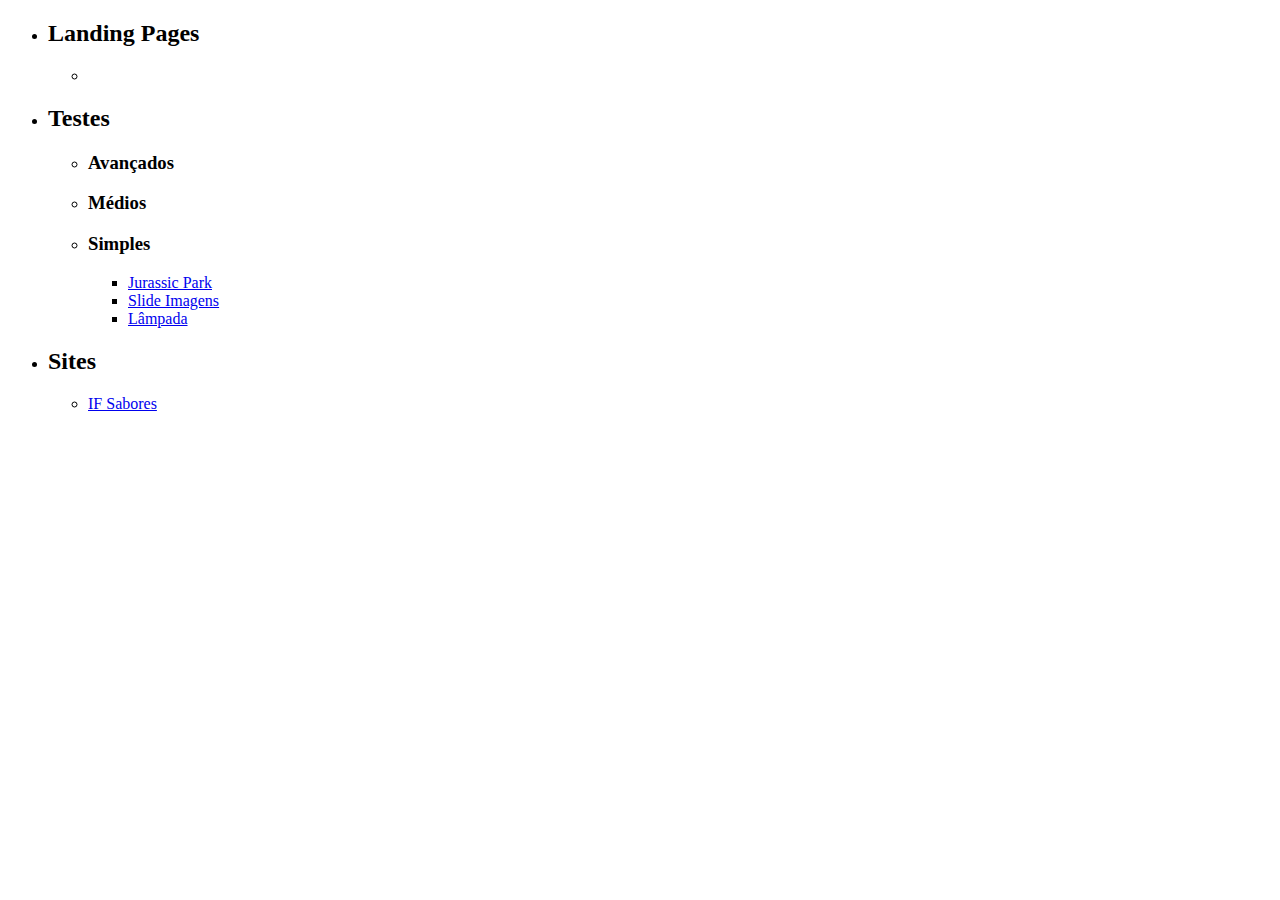
<file: index.html>
<!DOCTYPE html>
<html lang="en">
<head>
    <meta charset="UTF-8">
    <meta name="viewport" content="width=device-width, initial-scale=1.0">
    <title>Document</title>
</head>
<body>
    <ul>
        <li>
            <h2>Landing Pages</h2>
            <ul>
                <li></li>
            </ul>
        </li>
        <li>
            <h2>Testes</h2>
            <ul>
                <li>
                    <h3>Avançados</h3>
                </li>
                <li>
                    <h3>Médios</h3>
                </li>
                <li>
                    <h3>Simples</h3>
                    <ul>
                        <li><a href="testes/simples/css-jurassicPark/index.html">Jurassic Park</a></li>
                        <li><a href="testes/simples/css-slideImagens/index.html">Slide Imagens</a></li>
                        <li><a href="testes/simples/javaScript-lampada/index.html">Lâmpada</a></li>
                    </ul>
                </li>
            </ul>
        </li>
        <li>
            <h2>Sites</h2>
            <ul>
                <li><a href="sites/IF Sabores/index.html">IF Sabores</a></li>
            </ul>
        </li>
    </ul>
</body>
</html>
</file>
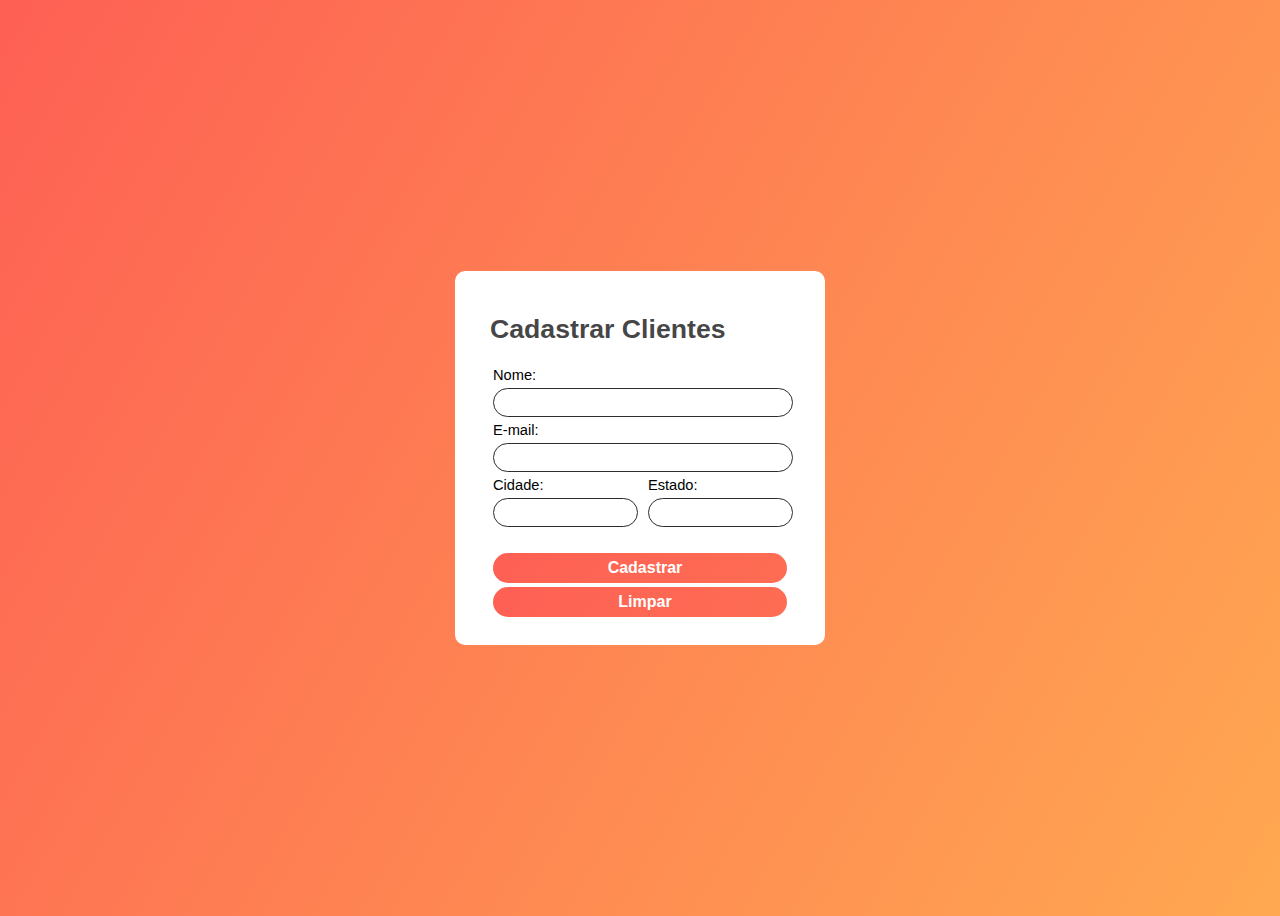
<file: cadastro-clientes/index.html>
<!DOCTYPE html>
<html lang="pt-br">
<head>
    <meta charset="UTF-8">
    <meta name="viewport" content="width=device-width, initial-scale=1.0">
    <title>Cadastro de Clientes</title>
    <link rel="stylesheet" href="css/style.css">
</head>
<body>
    <div class="principal">
        <form action="cad_cliente.php" method="POST">
            <h1>Cadastrar Clientes</h1>

            <table>
                <tr><td colspan="2"><label for="txtNome">Nome:</label></td></tr>
                <tr><td colspan="2"><input type="text" name="nome" id="txtNome" maxlength="100" required></td></tr>
                <tr><td colspan="2"><label for="txtEmail">E-mail:</label></td></tr>
                <tr><td colspan="2"><input type="email" name="email" id="txtEmail" maxlength="100" required></td></tr>
                <tr><td><label class="duplo-left" for="txtCidade">Cidade:</label></td><td><label class="duplo-rigth" for="txtEstado">Estado:</label></td></tr>
                <tr><td><input class="duplo-left" type="text" name="cidade" id="txtCidade" maxlength="50" required></td><td><input class="duplo-rigth" type="text" name="estado" id="txtEstado" maxlength="2" required></td></tr>
                <tr><td colspan="2"><br></td></tr>
                <tr><td colspan="2"><input class="cad" type="submit" value="Cadastrar" id="btn"></td></tr>
                <tr><td colspan="2"><input class="limpar" type="reset" value="Limpar" id="btn"></td></tr>
            </table>
        </form>
    </div>
</body>
</html>
</file>
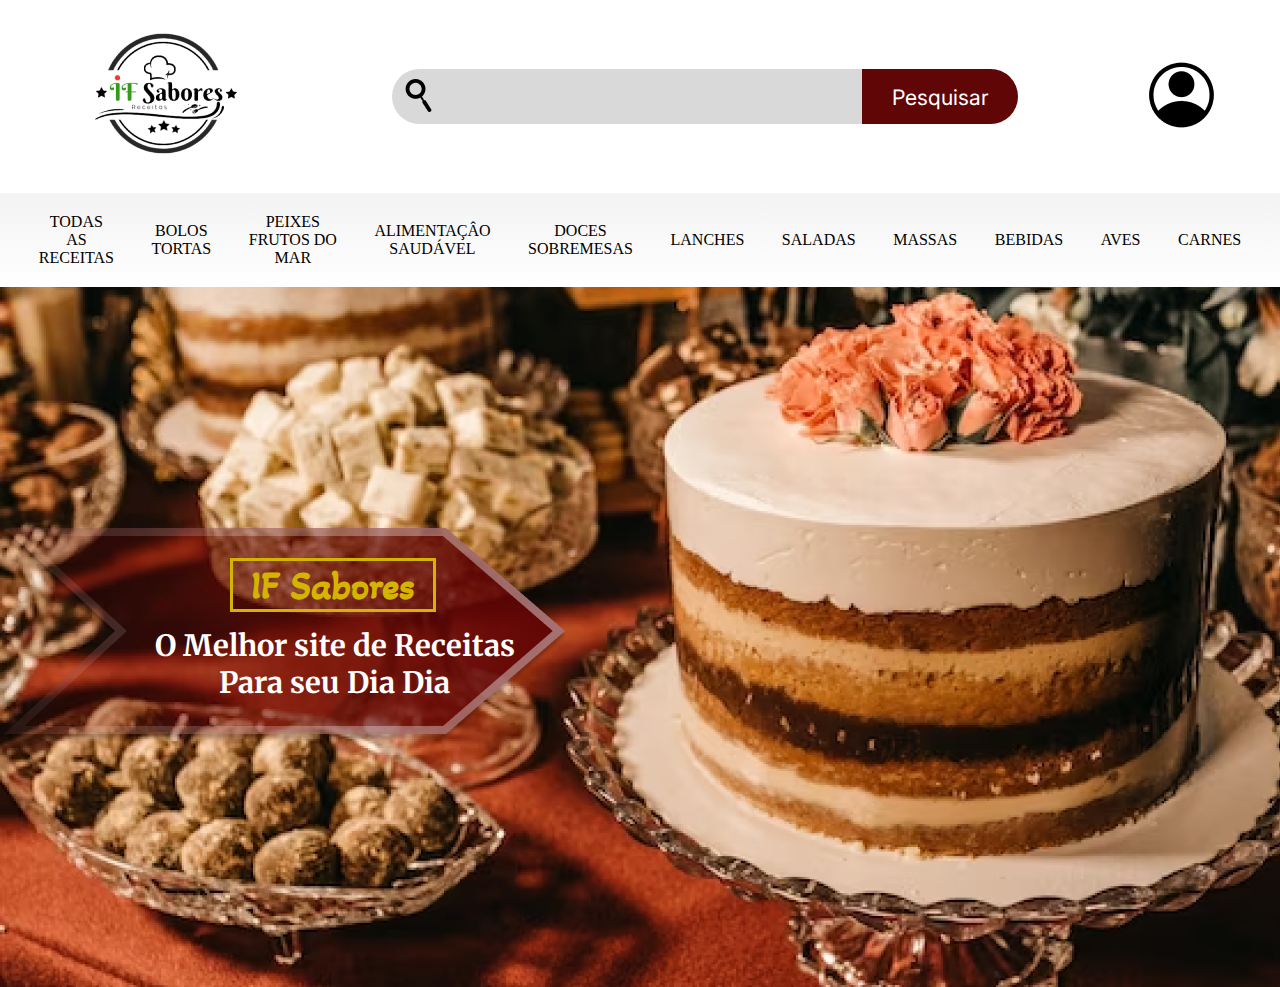
<file: sites/IF Sabores/index.html>
<!DOCTYPE html>
<html lang="pt-br">
<head>
    <meta charset="UTF-8">
    <meta name="viewport" content="width=device-width, initial-scale=1.0">
    <title>IF Sabores</title>
    <link rel="stylesheet" href="css/style.css">
</head>
<body>
    <header>
        <div class="Cabecalho">

            <a href="index.html">
                <img src="img/logotipo.png" alt="Logo" id="logo">
            </a>

            <div id = "divPesquisa">
                <input type="text" id="txtPesquisa">
                <img src="img/lupa.png" alt="Pesquisar">
                <button id="btnPesquisa">Pesquisar</button>
            </div>

            <div id = "divAvatar">
                <img src="img/avatar.png" alt="Avatar">
            </div>
        </div>

        <div class = "Navegacao">
            <nav>
                <ul>
                    <li>TODAS<br>AS<br>RECEITAS</li>
                    <li><a href="bolo.html">BOLOS<br>TORTAS</a></li>
                    <li>PEIXES<br>FRUTOS DO<br>MAR</li>
                    <li>ALIMENTAÇÂO<br>SAUDÁVEL</li>
                    <li>DOCES<br>SOBREMESAS</li>
                    <li>LANCHES</li>
                    <li>SALADAS</li>
                    <li>MASSAS</li>
                    <li>BEBIDAS</li>
                    <li>AVES</li>
                    <li>CARNES</li>
                </ul>
            </nav>
        </div>
    </header>
    <main>
        <div>
            <figure class="fotoLegenda">
                <img src="img/slogan.png" alt="Slogan">
                <figcaption>
                    <h1>IF Sabores</h1>
                    <h2>O Melhor site de Receitas<br>Para seu Dia Dia</h2>
                </figcaption>
            </figure>
        </div> 
    </main>
</body>
</html>
</file>
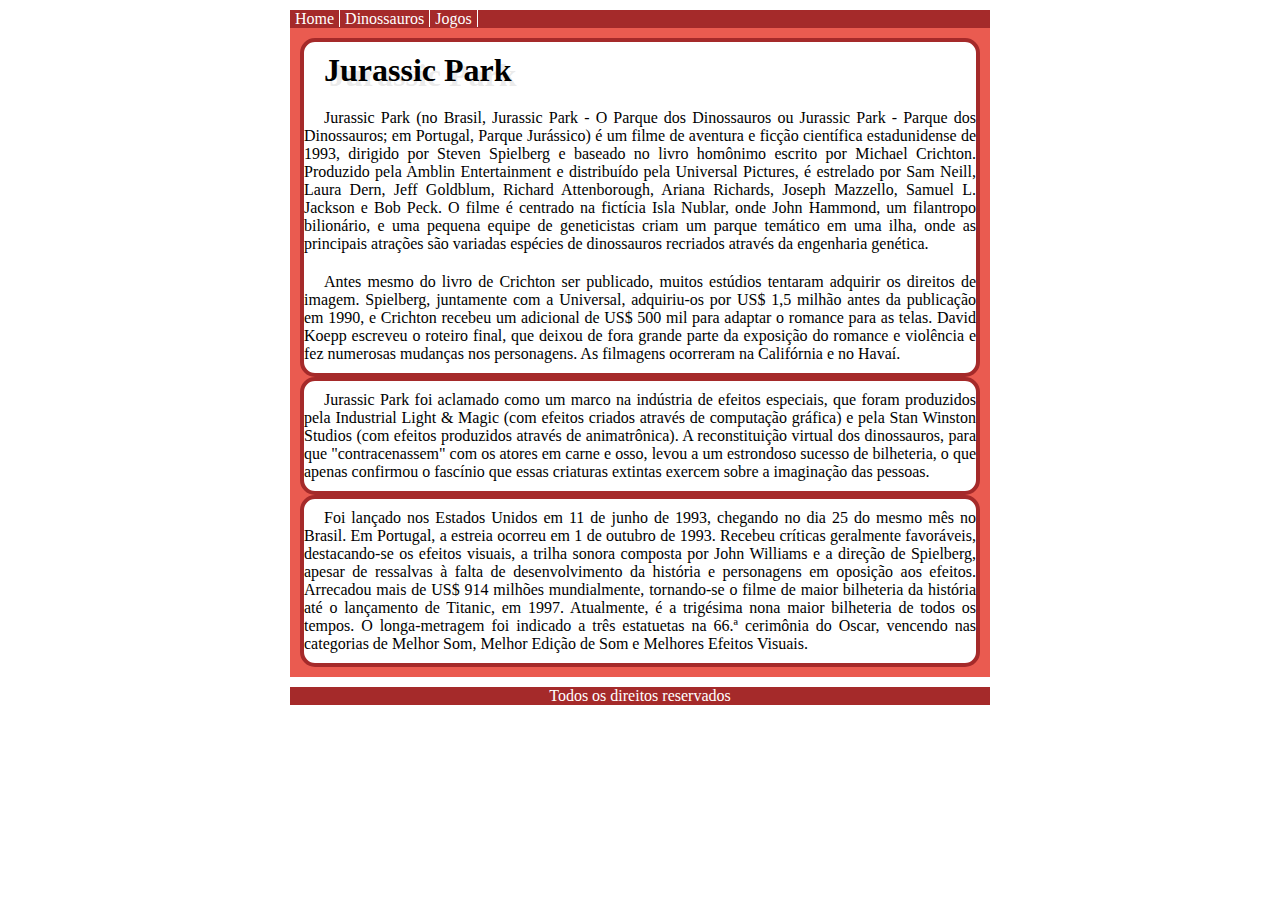
<file: projetos/simples/css-jurassicPark/index.html>
<!DOCTYPE html>
<html lang="pt-br">
<head>
    <meta charset="UTF-8">
    <meta name="viewport" content="width=device-width, initial-scale=1.0">
    <title>Jurassic Park</title>
    <link rel="stylesheet" href="style.css">
</head>
<body>
    <header>
        <nav>
            <ul>
                <li><a href="index.html">Home</a></li>
                <li><a href="dinossauros.html">Dinossauros</a></li>
                <li><a href="jogos.html">Jogos</a></li>
            </ul>
        </nav>
    </header>
    <main>
        <div>
            <h1>Jurassic Park</h1>
            <p>
                Jurassic Park (no Brasil, Jurassic Park - O Parque dos Dinossauros ou Jurassic Park - Parque dos Dinossauros; em Portugal, Parque Jurássico) é um filme de aventura e ficção científica estadunidense de 1993, dirigido por Steven Spielberg e baseado no livro homônimo escrito por Michael Crichton. Produzido pela Amblin Entertainment e distribuído pela Universal Pictures, é estrelado por Sam Neill, Laura Dern, Jeff Goldblum, Richard Attenborough, Ariana Richards, Joseph Mazzello, Samuel L. Jackson e Bob Peck. O filme é centrado na fictícia Isla Nublar, onde John Hammond, um filantropo bilionário, e uma pequena equipe de geneticistas criam um parque temático em uma ilha, onde as principais atrações são variadas espécies de dinossauros recriados através da engenharia genética.
            </p>
            <p>
                Antes mesmo do livro de Crichton ser publicado, muitos estúdios tentaram adquirir os direitos de imagem. Spielberg, juntamente com a Universal, adquiriu-os por US$ 1,5 milhão antes da publicação em 1990, e Crichton recebeu um adicional de US$ 500 mil para adaptar o romance para as telas. David Koepp escreveu o roteiro final, que deixou de fora grande parte da exposição do romance e violência e fez numerosas mudanças nos personagens. As filmagens ocorreram na Califórnia e no Havaí.
            </p>
        </div>
        <div>
            <p>
                Jurassic Park foi aclamado como um marco na indústria de efeitos especiais, que foram produzidos pela Industrial Light & Magic (com efeitos criados através de computação gráfica) e pela Stan Winston Studios (com efeitos produzidos através de animatrônica). A reconstituição virtual dos dinossauros, para que "contracenassem" com os atores em carne e osso, levou a um estrondoso sucesso de bilheteria, o que apenas confirmou o fascínio que essas criaturas extintas exercem sobre a imaginação das pessoas.
            </p>
        </div>
        <div>
            <p>
                Foi lançado nos Estados Unidos em 11 de junho de 1993, chegando no dia 25 do mesmo mês no Brasil. Em Portugal, a estreia ocorreu em 1 de outubro de 1993. Recebeu críticas geralmente favoráveis, destacando-se os efeitos visuais, a trilha sonora composta por John Williams e a direção de Spielberg, apesar de ressalvas à falta de desenvolvimento da história e personagens em oposição aos efeitos. Arrecadou mais de US$ 914 milhões mundialmente, tornando-se o filme de maior bilheteria da história até o lançamento de Titanic, em 1997. Atualmente, é a trigésima nona maior bilheteria de todos os tempos. O longa-metragem foi indicado a três estatuetas na 66.ª cerimônia do Oscar, vencendo nas categorias de Melhor Som, Melhor Edição de Som e Melhores Efeitos Visuais.
            </p>
        </div>
    </main>
    <footer>
        <p>Todos os direitos reservados</p>
    </footer>
</body>
</html>
</file>
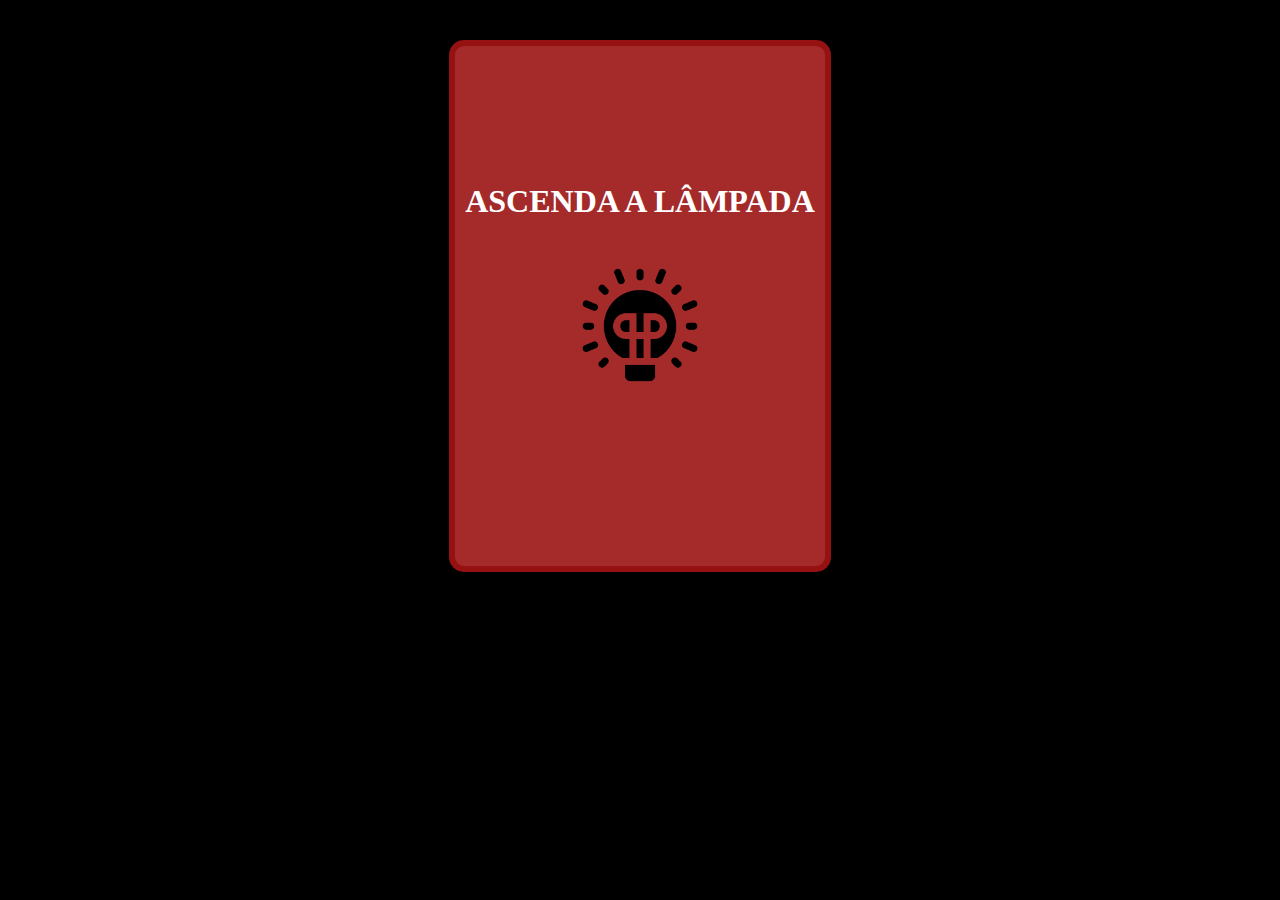
<file: projetos/simples/javaScript-lampada/index.html>
<!DOCTYPE html>
<html lang="pt-br">
<head>
    <meta charset="UTF-8">
    <meta name="viewport" content="width=device-width, initial-scale=1.0">
    <title>Ascenda a lâmpada</title>
    <link rel="stylesheet" href="css/style.css">
    <script>
        function mudarLampada(tipo){
            if (tipo == "lampada-desligada") {
                document.getElementById("img").src = "img/" + tipo + ".png";
            }
            if (tipo == "lampada-ligada") {
                document.getElementById("img").src = "img/" + tipo + ".png";
            }
        }
    </script>
</head>
<body>
   <main class="corpo">
    <section class="conteudo">
        <h1>Ascenda a Lâmpada</h1>
        <img src="img/lampada-desligada.png" id="img" alt="" onmousemove="mudarLampada('lampada-ligada')" onmouseout="mudarLampada('lampada-desligada')">
    </section>
   </main> 
</body>
</html>
</file>
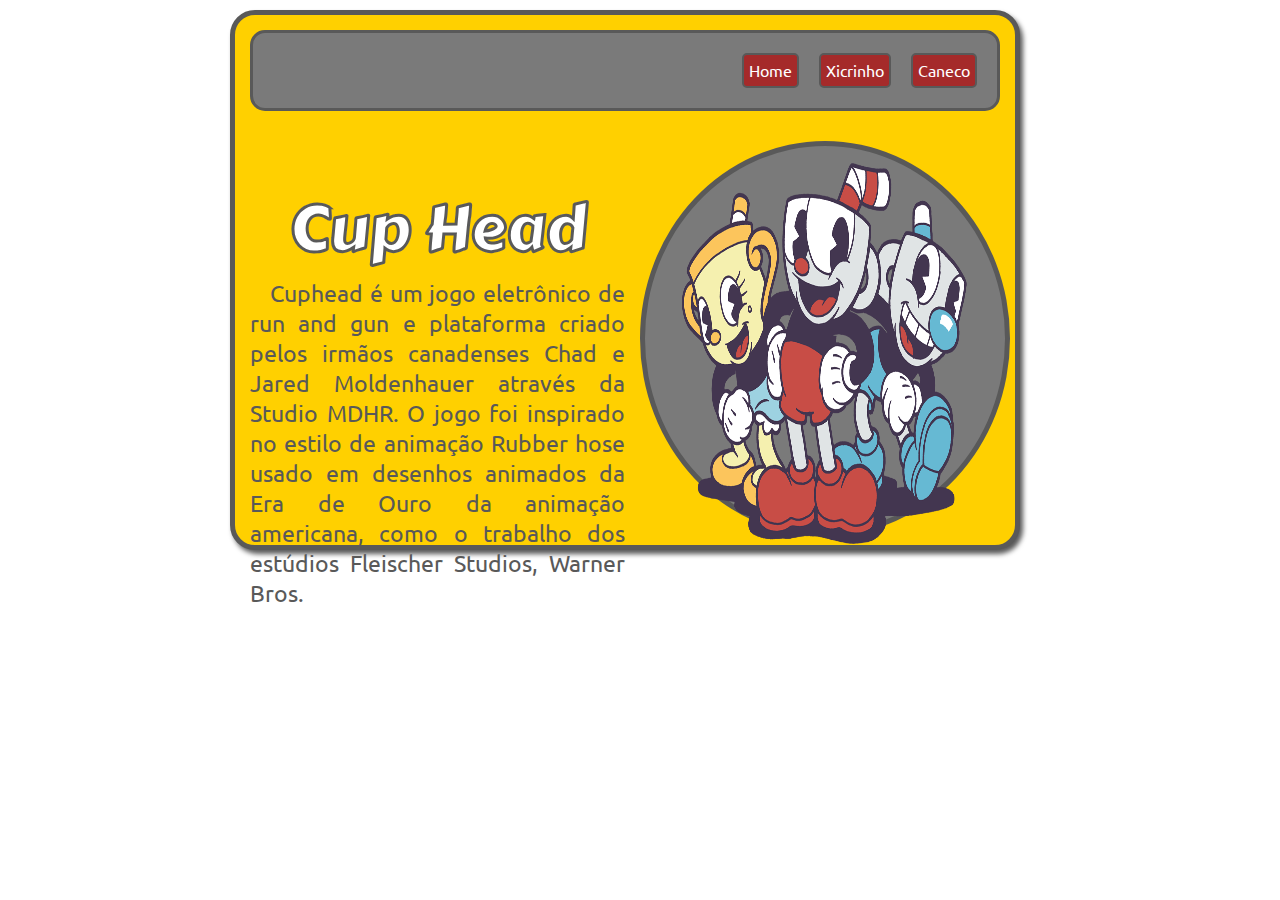
<file: testes/simples/css-cupHead/index.html>
<!DOCTYPE html>
<html lang="pt-br">
	<head>
		<meta charset="UTF-8" />
		<meta name="viewport" content="width=device-width, initial-scale=1.0" />
		<title>Cup Head</title>
		<link rel="stylesheet" href="css/style.css" />
		<script src="js/comandos.js"></script>
	</head>
	<body>
		<div id="conteudo">
			<header>
				<nav id="menu">
					<ul>
						<li
							onmousemove="mudarImagem('img/home.png')"
							onmouseout="mudarImagem('img/padrao.png')"
						>
							<a href="index.html">Home</a>
						</li>
						<li
							onmousemove="mudarImagem('img/xicrinho.png')"
							onmouseout="mudarImagem('img/padrao.png')"
						>
							<a href="xicrinho.html">Xicrinho</a>
						</li>
						<li
							onmousemove="mudarImagem('img/caneco.png')"
							onmouseout="mudarImagem('img/padrao.png')"
						>
							<a href="caneco.html">Caneco</a>
						</li>
					</ul>
				</nav>
			</header>
			<main>
				<section id="descricao">
					<h1>Cup Head</h1>
					<p>
						Cuphead é um jogo eletrônico de run and gun e plataforma
						criado pelos irmãos canadenses Chad e Jared Moldenhauer
						através da Studio MDHR. O jogo foi inspirado no estilo
						de animação Rubber hose usado em desenhos animados da
						Era de Ouro da animação americana, como o trabalho dos
						estúdios Fleischer Studios, Warner Bros.
					</p>
				</section>
				<aside id="lateral">
					<figure>
						<img id="img" src="img/padrao.png" alt="" />
					</figure>
				</aside>
			</main>
		</div>
	</body>
</html>
</file>
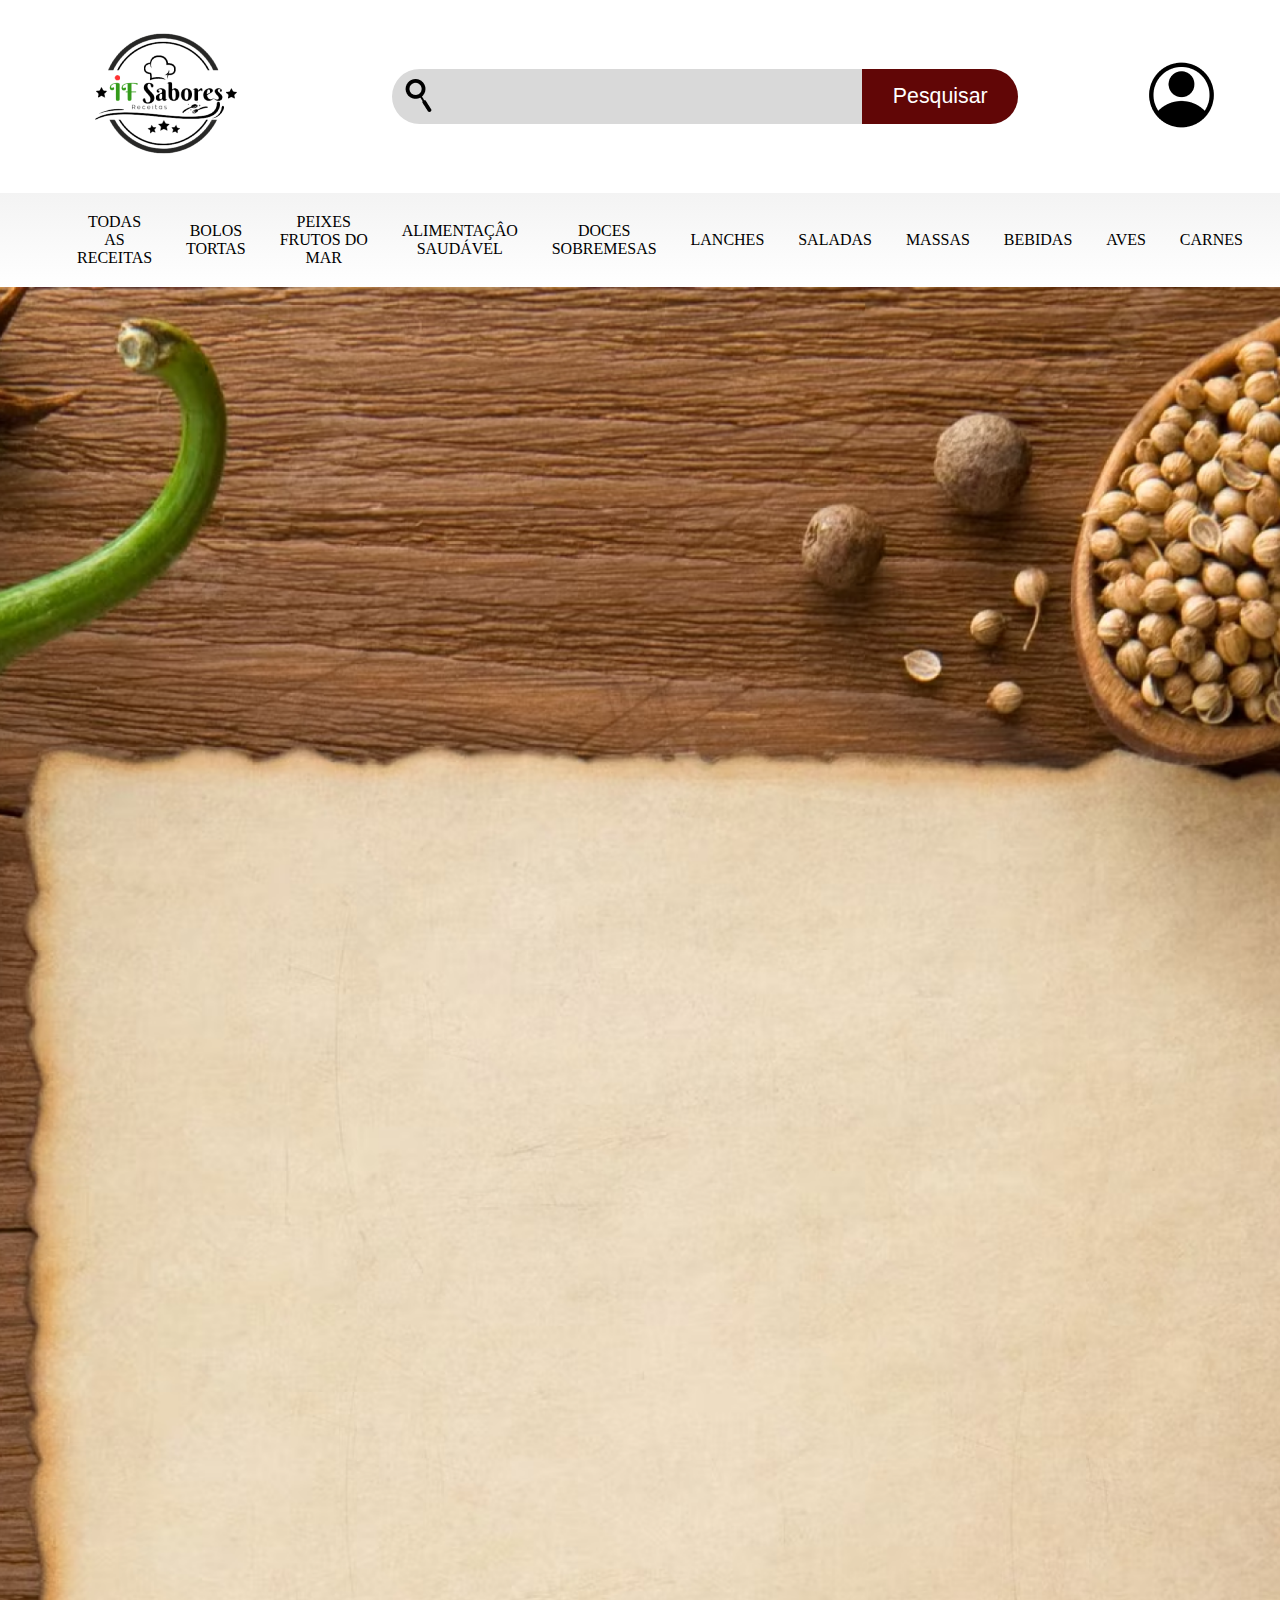
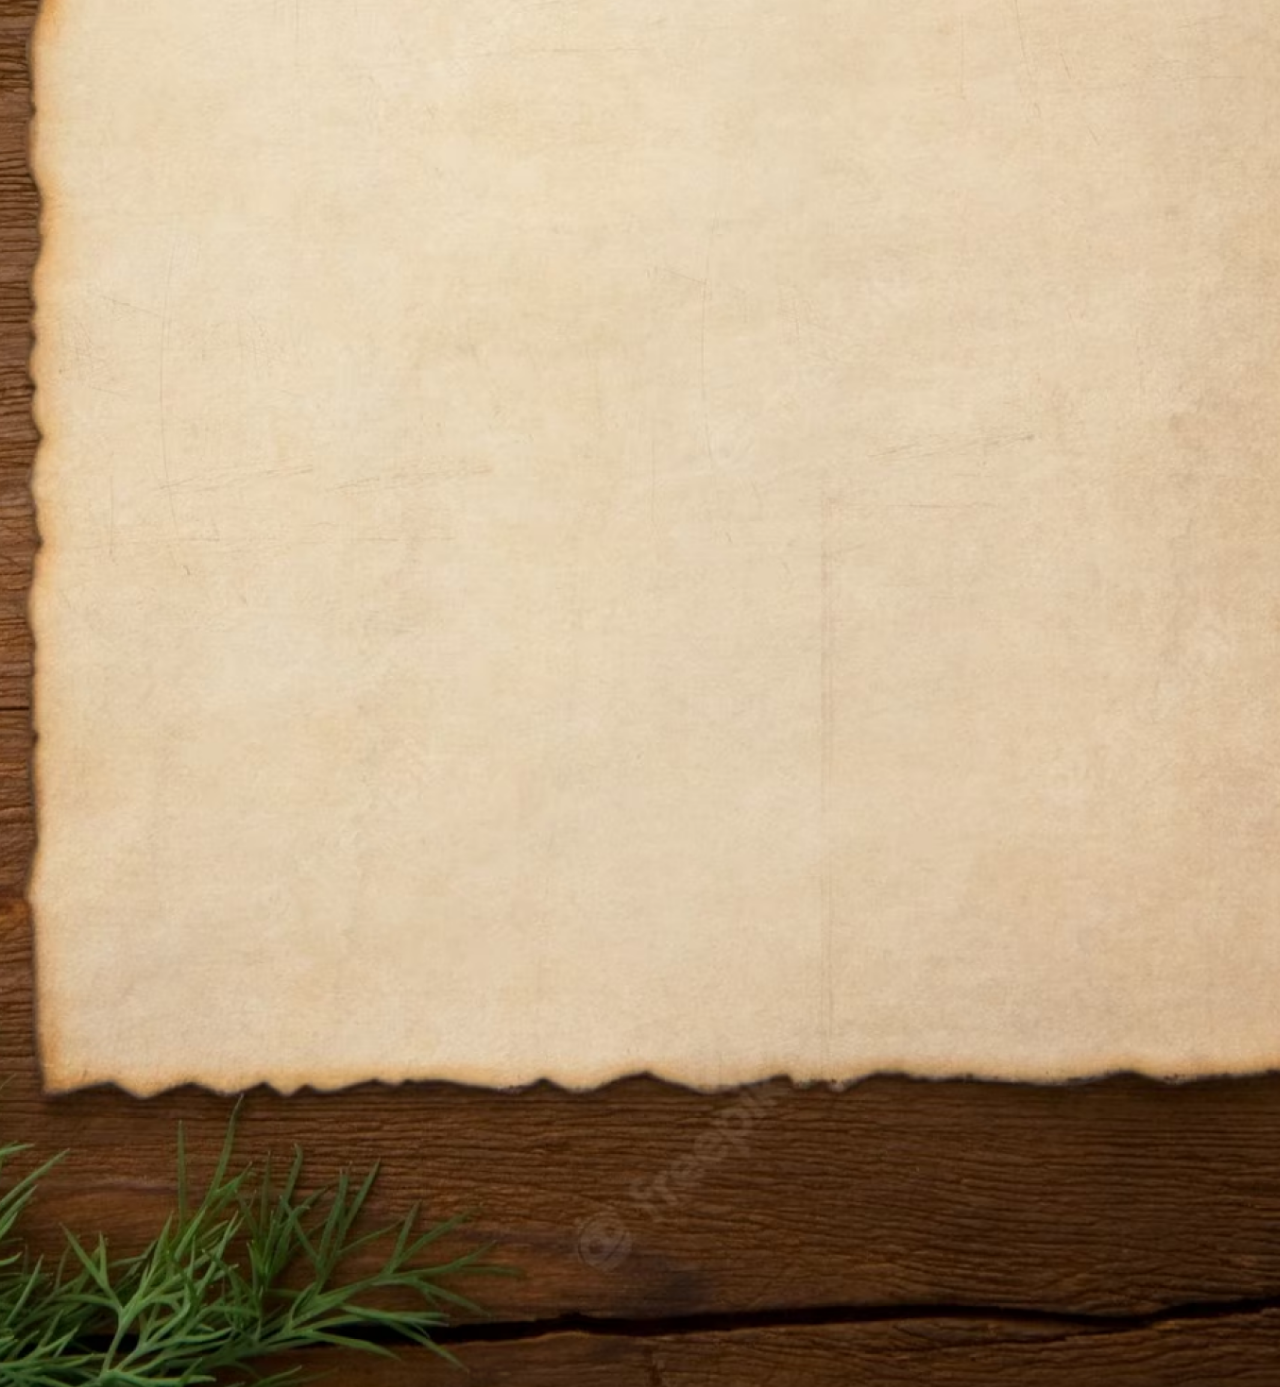
<file: sites/IF Sabores/bolo.html>
<!DOCTYPE html>
<html lang="pt-br">
<head>
    <meta charset="UTF-8">
    <meta name="viewport" content="width=device-width, initial-scale=1.0">
    <title>IF Sabores - Bolos</title>
    <link rel="stylesheet" href="css/categoria.css">
</head>
<body>
    <header>
        <div class="Cabecalho">

            <a href="index.html">
                <img src="img/logotipo.png" alt="Logo" id="logo">
            </a>

            <div id = "divPesquisa">
                <input type="text" id="txtPesquisa">
                <img src="img/lupa.png" alt="Pesquisar">
                <button id="btnPesquisa">Pesquisar</button>
            </div>

            <div id = "divAvatar">
                <img src="img/avatar.png" alt="Avatar">
            </div>
        </div>

        <div class = "Navegacao">
            <nav>
                <ul>
                    <li>TODAS<br>AS<br>RECEITAS</li>
                    <li><a href="bolo.html">BOLOS<br>TORTAS</a></li>
                    <li>PEIXES<br>FRUTOS DO<br>MAR</li>
                    <li>ALIMENTAÇÂO<br>SAUDÁVEL</li>
                    <li>DOCES<br>SOBREMESAS</li>
                    <li>LANCHES</li>
                    <li>SALADAS</li>
                    <li>MASSAS</li>
                    <li>BEBIDAS</li>
                    <li>AVES</li>
                    <li>CARNES</li>
                </ul>
            </nav>
        </div>
        <main>
        </main>
    </header>
</body>
</html>
</file>
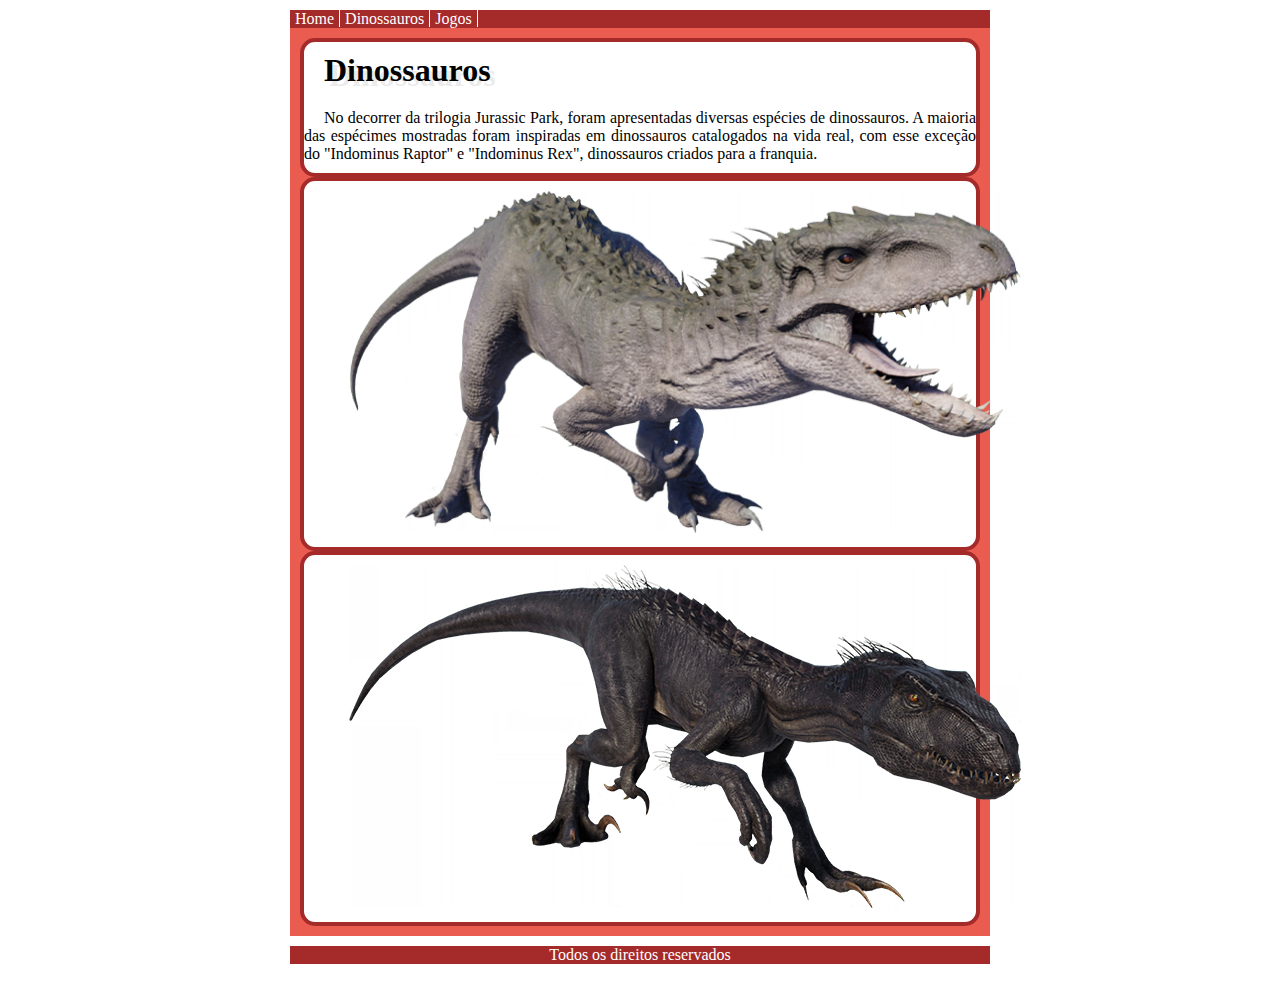
<file: projetos/simples/css-jurassicPark/dinossauros.html>
<!DOCTYPE html>
<html lang="pt-br">
<head>
    <meta charset="UTF-8">
    <meta name="viewport" content="width=device-width, initial-scale=1.0">
    <title>Quem Somos</title>
    <link rel="stylesheet" href="style.css">
</head>
<body>
    <header>
        <nav>
            <ul>
                <li><a href="index.html">Home</a></li>
                <li><a href="dinossauros.html">Dinossauros</a></li>
                <li><a href="jogos.html">Jogos</a></li>
            </ul>
        </nav>
    </header>
    <main>
        <div>
            <h1>Dinossauros</h1>
            <p>
                No decorrer da trilogia Jurassic Park, foram apresentadas diversas espécies de dinossauros. A maioria das espécimes mostradas foram inspiradas em dinossauros catalogados na vida real, com esse exceção do "Indominus Raptor" e "Indominus Rex", dinossauros criados para a franquia.
            </p>
        </div>
        <div>
            <img src="img/rex.png" alt="Indominus rex">
        </div>
        <div>
            <img src="img/raptor.png" alt="">
        </div>
    </main>
    <footer>
        <p>Todos os direitos reservados</p>
    </footer>
</body>
</html>
</file>
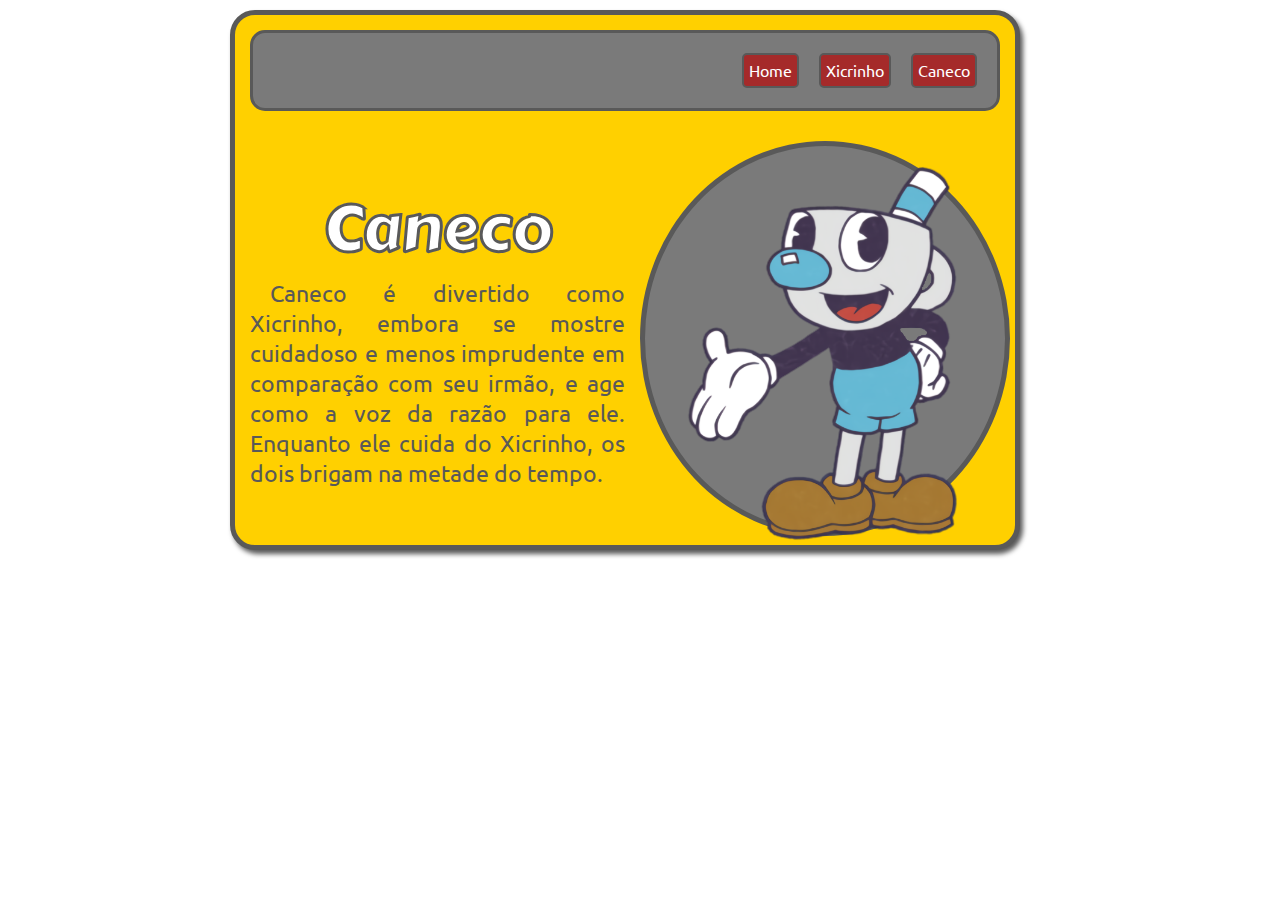
<file: testes/simples/css-cupHead/caneco.html>
<!DOCTYPE html>
<html lang="pt-br">
	<head>
		<meta charset="UTF-8" />
		<meta name="viewport" content="width=device-width, initial-scale=1.0" />
		<title>Cup Head - Caneco</title>
		<link rel="stylesheet" href="css/style.css" />
		<script src="js/comandos.js"></script>
	</head>
	<body>
		<div id="conteudo">
			<header>
				<nav id="menu">
					<ul>
						<li
							onmousemove="mudarImagem('img/home.png')"
							onmouseout="mudarImagem('img/caneco.png')"
						>
							<a href="index.html">Home</a>
						</li>
						<li
							onmousemove="mudarImagem('img/xicrinho.png')"
							onmouseout="mudarImagem('img/caneco.png')"
						>
							<a href="xicrinho.html">Xicrinho</a>
						</li>
						<li
							onmousemove="mudarImagem('img/caneco.png')"
							onmouseout="mudarImagem('img/caneco.png')"
						>
							<a href="caneco.html">Caneco</a>
						</li>
					</ul>
				</nav>
			</header>
			<main>
				<section id="descricao">
					<h1>Caneco</h1>
					<p>
						Caneco é divertido como Xicrinho, embora se mostre cuidadoso e menos imprudente em comparação com seu irmão, e age como a voz da razão para ele. Enquanto ele cuida do Xicrinho, os dois brigam na metade do tempo.
					</p>
				</section>
				<aside id="lateral">
					<figure>
						<img id="img" src="img/caneco.png" alt="" />
					</figure>
				</aside>
			</main>
		</div>
	</body>
</html>
</file>
<file: cadastro-clientes/css/style.css>
* {
    font-family: Arial, Helvetica, sans-serif;
}
body {
    display: flex;
    align-items: center;
    justify-content: center;
    height: 100vh;
    background-image: linear-gradient(120deg, #FE6054, #FFA851);
}
h1 {
    font-size: 20pt;
    color: #333333e8;
}
.principal {
    width: 350px;
    padding: 10px;
    background-color: white;
    border-radius: 10px;
}
form {
    margin: auto;
    width: 300px;
    padding: 15px;
}
form input {
    height: 25px;
    border-radius: 15px;
    border: 1px solid rgb(44, 44, 44);
    width: 100%;
    font-size: 10pt;
    text-indent: 10px;
}
.duplo-rigth {
    margin-left: 4%;
    width: 96%;
}
.duplo-left {
    width: 96%;
}
.cad {
    width: 100%;
}
.limpar {
    width: 100%;
}
label {
    font-size: 11pt;
}
#btn {
    height: 30px;
    background-size: 600%;
    background-image: linear-gradient(130deg, #FE6054, #FFA851);
    border: none;
    color: white;
    font-weight: bolder;
    font-size: 12pt; 
}
#btn:hover {
    cursor: pointer;
    box-shadow: 0px 0px 30px #FFA851;
    animation: gradientAnimation 3s infinite ease-in-out;
}

@keyframes gradientAnimation {
    0%{background-position: 0%, 50%;}
    50%{background-position: 100%, 50%;}
    100%{background-position: 0%, 50%;}
}
</file>
<file: sites/IF Sabores/css/style.css>
@charset "UTF-8";
@import url('https://fonts.googleapis.com/css2?family=Inter:wght@100..900&display=swap');
@import url('https://fonts.googleapis.com/css2?family=Akaya+Telivigala&family=Inter:wght@100..900&display=swap');
@import url('https://fonts.googleapis.com/css2?family=Akaya+Telivigala&family=Inter:wght@100..900&family=Merriweather:ital,wght@0,300;0,400;0,700;0,900;1,300 ;1.400;1.700;1.900&display=swap');

* {
    margin: 0;
}

.Cabecalho {
    display: flex;
    flex-direction: row;
    justify-content: space-around;
    align-items: center;
}

#divPesquisa {
    position: relative;
    height: 55px;
    width: 626px;
    border-radius: 69px;
    background-color: #D9D9D9;
}

#txtPesquisa {
    position: absolute;
    left: 0%;
    height: 100%;
    width: 74%;
    padding-left: 5px;
    border: none;
    border-radius: 69px 0 0 69px;
    background-color: transparent;
    font-size: 18px;
}

#divPesquisa img {
    float: left;
    padding: 10px;
}

#btnPesquisa {
    color: white;
    border: none;
    float: right;
    height: 100%;
    padding: 10px;
    border-radius: 0 69px 69px 0;
    background: #610606;
    font-family: Inter, sans-serif;
    font-size: 16pt;
    width: 25%;
}

#btnPesquisa:hover {
    background-color: #802323;
}

.Navegacao nav ul {
    background-image: linear-gradient(to bottom, rgba(139, 139, 139, 0.1), rgba(255, 255, 255, 1));
    padding: 20px;
    display: flex;
    flex-direction: row;
    display: flex;
    align-items: center;
    justify-content: space-around;
    text-align: center;
    list-style: none;
}

nav a {
    color: black;
    text-decoration: none;
}

main {
    background-image: url(../img/fundo.png);
    height: 700px;
    display: flex;
    align-items: center;
}

figure.fotoLegenda {
    position: relative;
}
figure.fotoLegenda img {
    width: 100%;
    height: 100%;
}
figure.fotoLegenda figcaption {
    opacity: 1; 
    position: absolute; 
    top: 0px;
    width: 100%;
    height: 100%;
    box-sizing: border-box;
    text-align: center;

}
figure.fotoLegenda figcaption h1 {
    color: #D4B301;
    border: 3px solid #D4B301;
    width: 200px;
    margin-left: 230px;
    margin-top: 30px;
    margin-bottom: 0;
    font-size: 30pt;
    font-family: Akaya Telivigala;
}
figure.fotoLegenda figcaption h2 {
    font-family: Merriweather;
    color: white;
    margin-left: 100px;
    font-size: 22pt;
    margin-top: 15px;
}
</file>
<file: projetos/simples/css-jurassicPark/style.css>
* {
    margin: 0;
    padding: 0;
}
body {
    max-width: 700px;
    margin: 0 auto;
    background-color: white;
    padding: 10px;
}
main {
    padding: 10px;
    background-color: rgba(226, 26, 11, 0.719);
}
img {
    padding: 10px;
    margin-left: 35px;
    width: 100%;
}
nav {
    background-color: brown;
}
nav ul {
    list-style: none;
    display: flex;
    flex-direction: row;
}
nav ul li a{
    text-decoration: none;
    color: white;
    border-right: 1px solid;
    padding: 0 5px 0 5px;
}
div {
    border: 4px solid brown;
    border-radius: 15px;
    background-color: white;
}
h1 {
    text-align: left;
    padding: 10px 0;
    text-indent: 20px;
    color: black;
    text-shadow: 5px 5px 0 rgba(128, 128, 128, 0.164);
}
main p {
    text-align: justify;
    color: black;
    padding: 10px 0 10px 0;
    text-indent: 20px;
}
.jogo {
    margin: 0;
    padding: 0;
    border-radius: 10px;
}
footer {
    text-align: center;
    padding: 10px 0;
}
footer p {
    background-color: brown;
    color: white;
}
</file>
<file: projetos/simples/javaScript-lampada/css/style.css>
* {
    margin: 0;
    padding: 0;
    text-decoration: none;
}
body {
    background-color: black;
    color: white;
}
.corpo {
    display: flex;
    align-items: center;
    justify-content: center;
}
.conteudo {
    background-color: brown;
    max-width: 600px;
    border: 6px solid rgba(139, 0, 0, 0.589);
    height: 500px;
    margin: 40px auto;
    padding: 10px;
    border-radius: 15px;
    display: flex;
    align-items: center;
    justify-content: center;
    flex-direction: column;
}
img {
    padding: 30px;
    width: 150px;
}
img:hover {
    cursor: pointer;
}
h1 {
    text-align: center;
    text-transform: uppercase;
}
</file>
<file: testes/simples/css-cupHead/css/style.css>
@import url('https://fonts.googleapis.com/css2?family=Bungee+Spice&family=Carter+One&family=Dancing+Script:wght@400..700&display=swap');
@import url('https://fonts.googleapis.com/css2?family=Bungee+Spice&family=Carter+One&family=Dancing+Script:wght@400..700&family=Ubuntu:ital,wght@0,300;0,400;0,500;0,700;1,300;1,400;1,500;1,700&display=swap');

* {
  margin: 0;
  padding: 0;
}
body {
  width: calc(100vw - 30px);
}
#conteudo {
  max-width: 60%;
  max-height: 100%;
  height: 500px;
  padding: 15px;
  margin: 10px auto 0 ;
  background-color: rgb(255, 208, 0);
  border: 5px solid #595959;
  box-shadow: 3px 4px 5px #595959;
  border-radius: 25px;
}
#descricao h1 {
  font-size: 5dvw;
  font-family: "Carter One", system-ui;
  color: #fff;
  -webkit-text-stroke: 1px #595959;
}
#descricao p {
  max-height: 300px;
  font-family: "Ubuntu", sans-serif;
  color: #595959;
  text-align: justify;
  font-size: 2.5dvh;
  text-indent: 20px;
}
main {
  width: 100%;
  height: 100%;
}
main section#descricao {
  display: flex;
  flex-direction: column;
  align-items: center;
  justify-content: center;
  margin-top: 5%;
  float: left;
  width: 50%;
}
#conteudo main aside#lateral {
  display: block;
  float: right;
  width: 48%;
  height: calc(100% - 115px);
}
main aside#lateral figure {
  width: 100%;
  height: 100%;
  border-radius: 50%;
  background-color: #7a7a7a;
  border: 5px solid #595959;
}
main aside#lateral figure img{
  width: 80%;
  height: 100%;
  margin-left: 20px;
  padding: 15px;
}
header {
  display: flex;
  justify-content: right;
  margin-bottom: 30px;
  border-radius: 15px;
  background-color: #7a7a7a;
  border: 3px solid #595959;
}
#menu ul {
  display: flex;
  flex-direction: row;
  padding: 10px;
  list-style: none;
}
#menu ul li {
  margin: 10px;
  padding: 5px;
  background-color: #a52a2a;
  border-radius: 5px;
  border: 2px solid #595959;
}
#menu ul li:hover {
  cursor: pointer;
  background-color: #ac4545;
}
#menu ul li a {
  font-family: "Ubuntu", sans-serif;
  color: white;
  text-decoration: none;
}
</file>
<file: sites/IF Sabores/css/categoria.css>
* {
    margin: 0;
}
main {
    background-image: url(../img/fundo-categoria.png);
    background-size: 1360px;
    height: 2700px;
}
nav a {
    color: black;
    text-decoration: none;
}
.Cabecalho {
    display: flex;
    flex-direction: row;
    justify-content: space-around;
    align-items: center;
}

.Navegacao nav ul{
    display: flex;
    flex-direction: row;
}

#divPesquisa {
    position: relative;
    background-color: #D9D9D9;
    border-radius: 69px;
    width: 626px;
    height: 55px;
}

#txtPesquisa {
    position: absolute;
    left: 0%;
    background-color: transparent;
    padding-left: 5px;
    border-radius: 69px 0 0 69px;
    font-size: 18px;
    border: none;
    height: 100%;
    width: 74%;
}

#divPesquisa img {
    float: left;
    padding: 10px;
}

#btnPesquisa {
    color: white;
    border: none;
    float: right;
    height: 100%;
    padding: 10px;
    border-radius: 0 69px 69px 0;
    background: #610606;
    font-family: Inter, sans-serif;
    font-size: 16pt;
    width: 25%;
}

#btnPesquisa:hover {
    background-color: #802323;
}

.Navegacao {
    background-image: linear-gradient(to bottom, rgba(139, 139, 139, 0.1), rgba(255, 255, 255, 1));
    padding: 20px;
}

.Navegacao ul {
    display: flex;
    align-items: center;
    justify-content: space-around;
    text-align: center;
    list-style: none;
}
</file>
